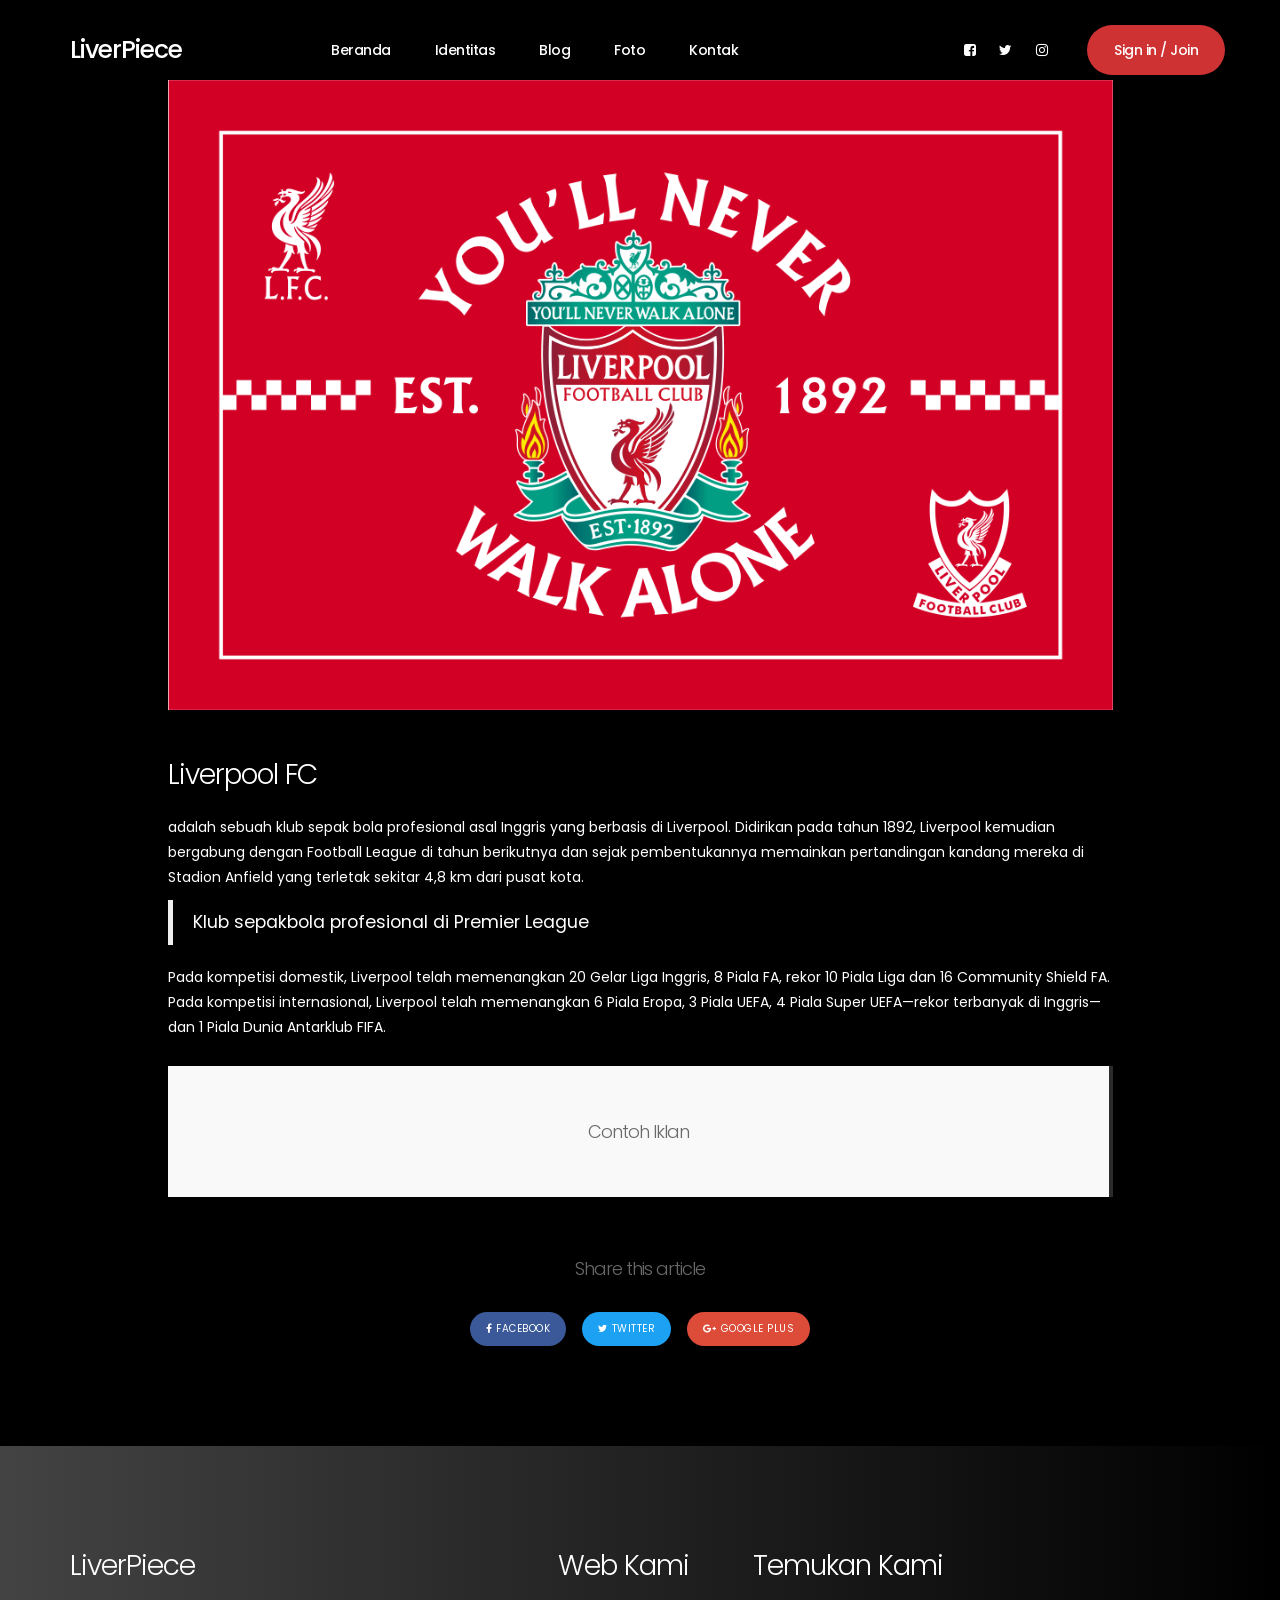
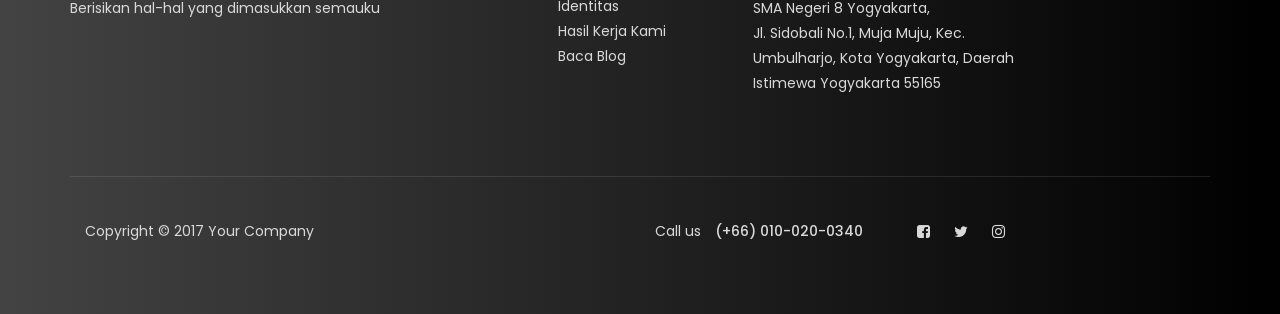
<file: blog-detail.html>
<!DOCTYPE html>
<html lang="en">
<head>
     <title>LiverPiece</title>
     <link rel="icon" type="image/png" href="images/92227-removebg-preview.png">
<!-- 
Hydro Template 
http://www.templatemo.com/tm-509-hydro
-->
     <meta charset="UTF-8">
     <meta http-equiv="X-UA-Compatible" content="IE=Edge">
     <meta name="description" content="">
     <meta name="keywords" content="">
     <meta name="author" content="">
     <meta name="viewport" content="width=device-width, initial-scale=1, maximum-scale=1">

     <link rel="stylesheet" href="css/bootstrap.min.css">
     <link rel="stylesheet" href="css/magnific-popup.css">
     <link rel="stylesheet" href="css/font-awesome.min.css">

     <!-- MAIN CSS -->
     <link rel="stylesheet" href="css/templatemo-style.css">
</head>
<body>

     <!-- PRE LOADER -->
     <section class="preloader">
          <div class="spinner">
               <span class="spinner-rotate"></span>
          </div>
     </section>


     <!-- MENU -->
     <section class="navbar custom-navbar navbar-fixed-top" role="navigation">
          <div class="container">

               <div class="navbar-header">
                    <button class="navbar-toggle" data-toggle="collapse" data-target=".navbar-collapse">
                         <span class="icon icon-bar"></span>
                         <span class="icon icon-bar"></span>
                         <span class="icon icon-bar"></span>
                    </button>

                    <!-- lOGO TEXT HERE -->
                    <a href="index.html" class="navbar-brand">LiverPiece</a>
               </div>

               <!-- MENU LINKS -->
               <div class="collapse navbar-collapse">
                    <ul class="nav navbar-nav navbar-nav-first">
                         <li><a href="index.html#home" class="smoothScroll">Beranda</a></li>
                         <li><a href="index.html#about" class="smoothScroll">Identitas</a></li>
                         <li><a href="index.html#blog" class="smoothScroll">Blog</a></li>
                         <li><a href="index.html#work" class="smoothScroll">Foto</a></li>
                         <li><a href="index.html#contact" class="smoothScroll">Kontak</a></li>
                    </ul>

                    <ul class="nav navbar-nav navbar-right">
                         <li><a href="#"><i class="fa fa-facebook-square"></i></a></li>
                         <li><a href="#"><i class="fa fa-twitter"></i></a></li>
                         <li><a href="#"><i class="fa fa-instagram"></i></a></li>
                         <li class="section-btn"><a href="#" data-toggle="modal" data-target="#modal-form">Sign in / Join</a></li>
                    </ul>
               </div>

          </div>
     </section>

     <!-- BLOG DETAIL -->
     <section id="blog-detail" data-stellar-background-ratio="0.5">
          <div class="container">
               <div class="row">

                    <div class="col-md-offset-1 col-md-10 col-sm-12">
                         <!-- BLOG THUMB -->
                         <div class="blog-detail-thumb">
                              <div class="blog-image">
                                   <img src="images/HeaderLFC.png" class="img-responsive" alt="Blog Image">
                              </div>
                              <h2>Liverpool FC</h2>
                              <p>adalah sebuah klub sepak bola profesional asal Inggris yang berbasis di Liverpool. Didirikan pada tahun 1892, Liverpool kemudian bergabung dengan Football League di tahun berikutnya dan sejak pembentukannya memainkan pertandingan kandang mereka di Stadion Anfield yang terletak sekitar 4,8 km dari pusat kota.</p>

                              <blockquote>Klub sepakbola profesional di Premier League</blockquote>

                              <p>Pada kompetisi domestik, Liverpool telah memenangkan 20 Gelar Liga Inggris, 8 Piala FA, rekor 10 Piala Liga dan 16 Community Shield FA. Pada kompetisi internasional, Liverpool telah memenangkan 6 Piala Eropa, 3 Piala UEFA, 4 Piala Super UEFA—rekor terbanyak di Inggris—dan 1 Piala Dunia Antarklub FIFA.</p>

                              <div class="blog-ads">
                                   <h4>Contoh Iklan</h4>
                              </div>
                              
                                  <div class="blog-social-share">
                                   <h4>Share this article</h4>
                                   <a href="https://www.facebook.com/templatemo" class="btn btn-primary"><i class="fa fa-facebook"></i>facebook</a>
                                   <a href="#" class="btn btn-success"><i class="fa fa-twitter"></i>twitter</a>
                                   <a href="#" class="btn btn-danger"><i class="fa fa-google-plus"></i>google plus</a>
                              </div>
                         </div>
                    </div>       
               </div>
          </div>
     </section>


     <!-- FOOTER -->
     <footer data-stellar-background-ratio="0.5">
          <div class="container">
               <div class="row">

                    <div class="col-md-5 col-sm-12">
                         <div class="footer-thumb footer-info"> 
                              <h2>LiverPiece</h2>
                              <p>Berisikan hal-hal yang dimasukkan semauku</p>
                         </div>
                    </div>

                    <div class="col-md-2 col-sm-4"> 
                         <div class="footer-thumb"> 
                              <h2>Web Kami</h2>
                              <ul class="footer-link">
                                   <li><a href="index.html#about">Identitas</a></li>
                                   <li><a href="index.html#work">Hasil Kerja Kami</a></li>
                                   <li><a href="index.html#blog">Baca Blog</a></li>
                              </ul>
                         </div>
                    </div>

                    <div class="col-md-3 col-sm-4"> 
                         <div class="footer-thumb"> 
                              <h2>Temukan Kami</h2>
                              <p>SMA Negeri 8 Yogyakarta, <br> Jl. Sidobali No.1, Muja Muju, Kec. Umbulharjo, Kota Yogyakarta, Daerah Istimewa Yogyakarta 55165</p>
                         </div>
                    </div>

                    <div class="col-md-12 col-sm-12">
                         <div class="footer-bottom">
                              <div class="col-md-6 col-sm-5">
                                   <div class="copyright-text"> 
                                        <p>Copyright &copy; 2017 Your Company</p>
                                   </div>
                              </div>
                              <div class="col-md-6 col-sm-7">
                                   <div class="phone-contact"> 
                                        <p>Call us <span>(+66) 010-020-0340</span></p>
                                   </div>
                                   <ul class="social-icon">
                                        <li><a href="#" class="fa fa-facebook-square" attr="facebook icon"></a></li>
                                        <li><a href="#" class="fa fa-twitter"></a></li>
                                        <li><a href="#" class="fa fa-instagram"></a></li>
                                   </ul>
                              </div>
                         </div>
                    </div>
                    
               </div>
          </div>
     </footer>

     <!-- MODAL -->
     <section class="modal fade" id="modal-form" tabindex="-1" role="dialog" aria-labelledby="myModalLabel" aria-hidden="true">
          <div class="modal-dialog modal-lg">
               <div class="modal-content modal-popup">

                    <div class="modal-header">
                         <button type="button" class="close" data-dismiss="modal" aria-label="Close">
                              <span aria-hidden="true">&times;</span>
                         </button>
                    </div>

                    <div class="modal-body">
                         <div class="container-fluid">
                              <div class="row">

                                   <div class="col-md-12 col-sm-12">
                                        <div class="modal-title">
                                             <h2>Hydro Co</h2>
                                        </div>

                                        <!-- NAV TABS -->
                                        <ul class="nav nav-tabs" role="tablist">
                                             <li class="active"><a href="#sign_up" aria-controls="sign_up" role="tab" data-toggle="tab">Create an account</a></li>
                                             <li><a href="#sign_in" aria-controls="sign_in" role="tab" data-toggle="tab">Sign In</a></li>
                                        </ul>

                                        <!-- TAB PANES -->
                                        <div class="tab-content">
                                             <div role="tabpanel" class="tab-pane fade in active" id="sign_up">
                                                  <form action="#" method="post">
                                                       <input type="text" class="form-control" name="name" placeholder="Name" required>
                                                       <input type="telephone" class="form-control" name="telephone" placeholder="Telephone" required>
                                                       <input type="email" class="form-control" name="email" placeholder="Email" required>
                                                       <input type="password" class="form-control" name="password" placeholder="Password" required>
                                                       <input type="submit" class="form-control" name="submit" value="Submit Button">
                                                  </form>
                                             </div>

                                             <div role="tabpanel" class="tab-pane fade in" id="sign_in">
                                                  <form action="#" method="post">
                                                       <input type="email" class="form-control" name="email" placeholder="Email" required>
                                                       <input type="password" class="form-control" name="password" placeholder="Password" required>
                                                       <input type="submit" class="form-control" name="submit" value="Submit Button">
                                                       <a href="https://www.facebook.com/templatemo">Forgot your password?</a>
                                                  </form>
                                             </div>
                                        </div>
                                   </div>

                              </div>
                         </div>
                    </div>

               </div>
          </div>
     </section>

     <!-- SCRIPTS -->
     <script src="js/jquery.js"></script>
     <script src="js/bootstrap.min.js"></script>
     <script src="js/jquery.stellar.min.js"></script>
     <script src="js/jquery.magnific-popup.min.js"></script>
     <script src="js/smoothscroll.js"></script>
     <script src="js/custom.js"></script>

</body>
</html>
</file>
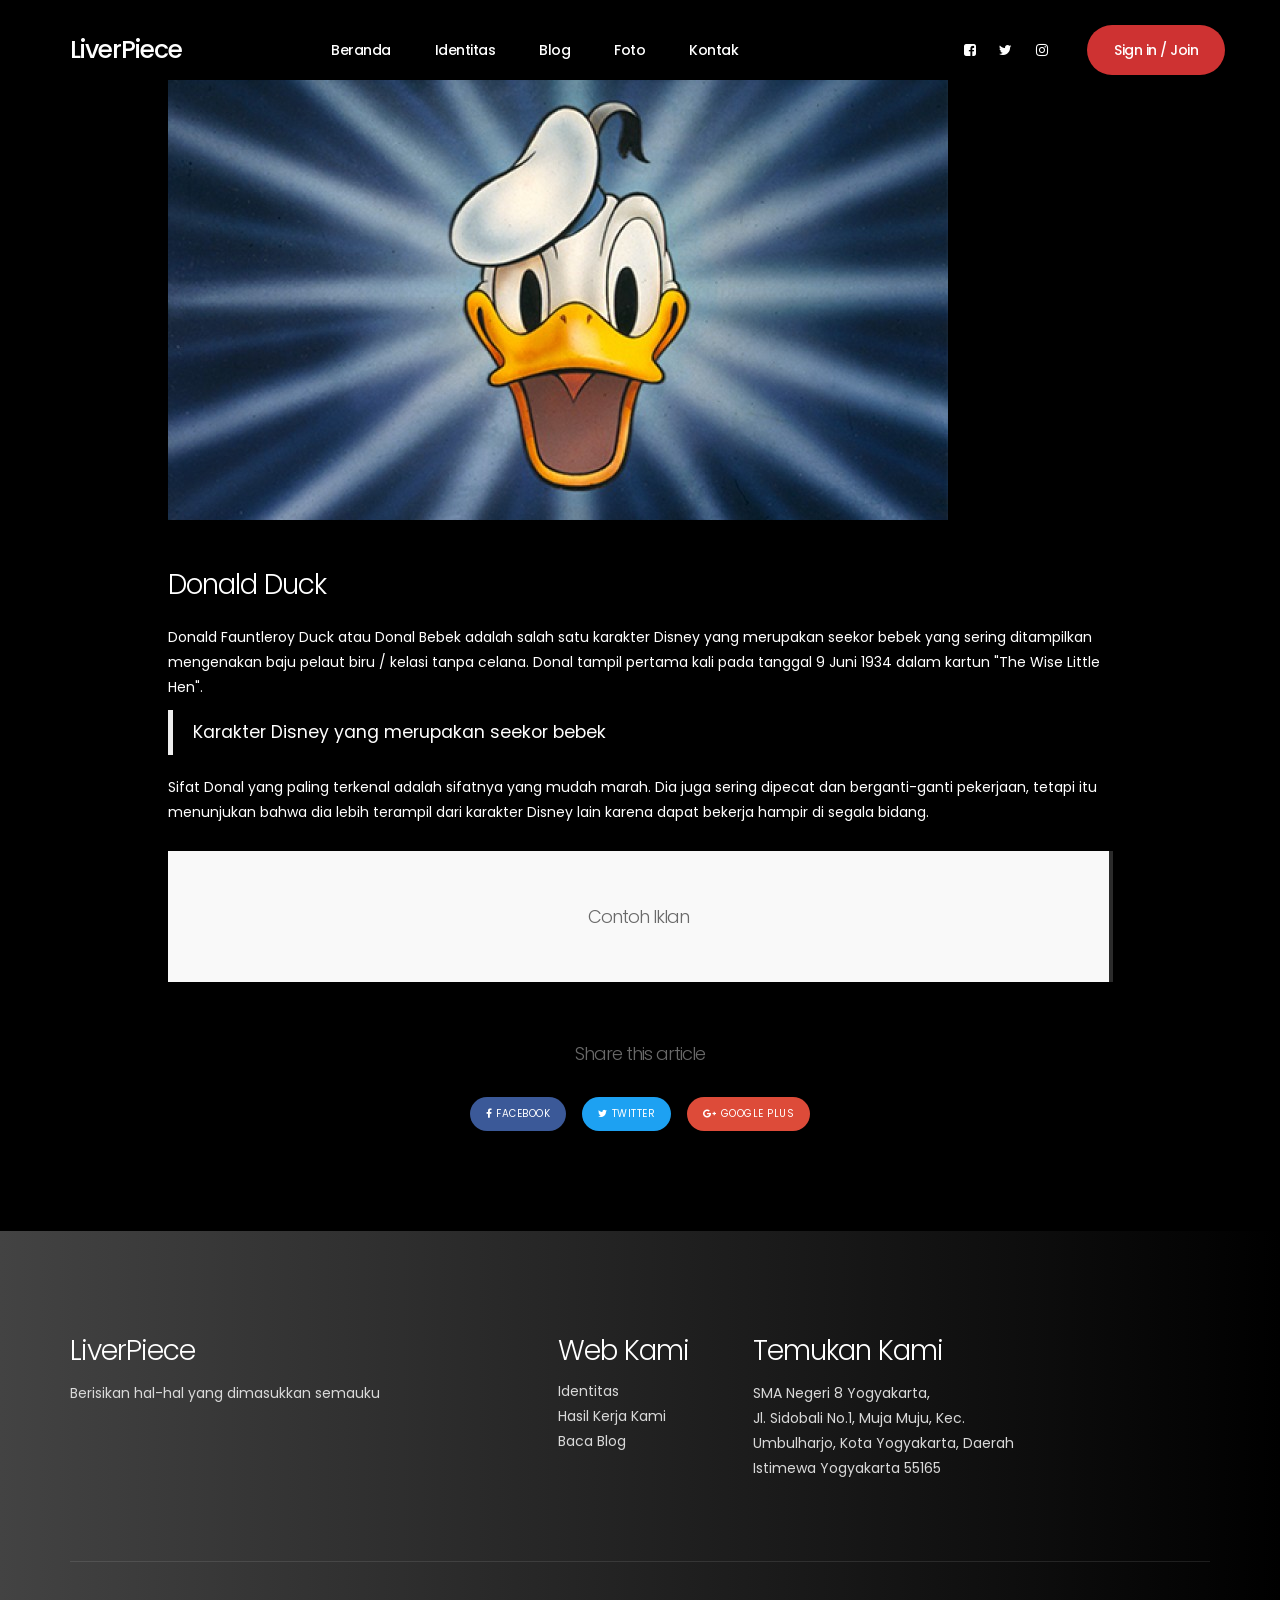
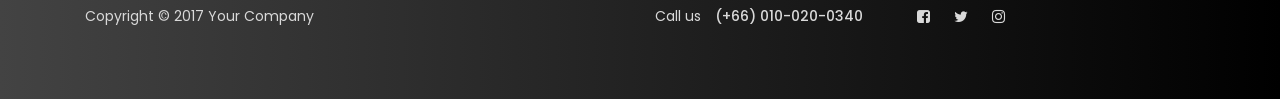
<file: blogdonald.html>
<!DOCTYPE html>
<html lang="en">
<head>
     <title>LiverPiece</title>

     <link rel="icon" type="image/png" href="images/92227-removebg-preview.png">
<!-- 
Hydro Template 
http://www.templatemo.com/tm-509-hydro
-->
     <meta charset="UTF-8">
     <meta http-equiv="X-UA-Compatible" content="IE=Edge">
     <meta name="description" content="">
     <meta name="keywords" content="">
     <meta name="author" content="">
     <meta name="viewport" content="width=device-width, initial-scale=1, maximum-scale=1">

     <link rel="stylesheet" href="css/bootstrap.min.css">
     <link rel="stylesheet" href="css/magnific-popup.css">
     <link rel="stylesheet" href="css/font-awesome.min.css">

     <!-- MAIN CSS -->
     <link rel="stylesheet" href="css/templatemo-style.css">
</head>
<body>

     <!-- PRE LOADER -->
     <section class="preloader">
          <div class="spinner">
               <span class="spinner-rotate"></span>
          </div>
     </section>


     <!-- MENU -->
     <section class="navbar custom-navbar navbar-fixed-top" role="navigation">
          <div class="container">

               <div class="navbar-header">
                    <button class="navbar-toggle" data-toggle="collapse" data-target=".navbar-collapse">
                         <span class="icon icon-bar"></span>
                         <span class="icon icon-bar"></span>
                         <span class="icon icon-bar"></span>
                    </button>

                    <!-- lOGO TEXT HERE -->
                    <a href="index.html" class="navbar-brand">LiverPiece</a>
               </div>

               <!-- MENU LINKS -->
               <div class="collapse navbar-collapse">
                    <ul class="nav navbar-nav navbar-nav-first">
                         <li><a href="index.html#home" class="smoothScroll">Beranda</a></li>
                         <li><a href="index.html#about" class="smoothScroll">Identitas</a></li>
                         <li><a href="index.html#blog" class="smoothScroll">Blog</a></li>
                         <li><a href="index.html#work" class="smoothScroll">Foto</a></li>
                         <li><a href="index.html#contact" class="smoothScroll">Kontak</a></li>
                    </ul>

                    <ul class="nav navbar-nav navbar-right">
                         <li><a href="#"><i class="fa fa-facebook-square"></i></a></li>
                         <li><a href="#"><i class="fa fa-twitter"></i></a></li>
                         <li><a href="#"><i class="fa fa-instagram"></i></a></li>
                         <li class="section-btn"><a href="#" data-toggle="modal" data-target="#modal-form">Sign in / Join</a></li>
                    </ul>
               </div>
          </div>
     </section>


     <!-- BLOG DETAIL -->
     <section id="blog-detail" data-stellar-background-ratio="0.5">
          <div class="container">
               <div class="row">

                    <div class="col-md-offset-1 col-md-10 col-sm-12">
                         <!-- BLOG THUMB -->
                         <div class="blog-detail-thumb">
                              <div class="blog-image">
                                   <img src="images/donalheader.jpg" class="img-responsive" alt="Blog Image">
                              </div>
                              <h2>Donald Duck</h2>
                              <p>Donald Fauntleroy Duck atau Donal Bebek adalah salah satu karakter Disney yang merupakan seekor bebek yang sering ditampilkan mengenakan baju pelaut biru / kelasi tanpa celana. Donal tampil pertama kali pada tanggal 9 Juni 1934 dalam kartun "The Wise Little Hen".</p>

                              <blockquote>Karakter Disney yang merupakan seekor bebek</blockquote>

                              <p>Sifat Donal yang paling terkenal adalah sifatnya yang mudah marah. Dia juga sering dipecat dan berganti-ganti pekerjaan, tetapi itu menunjukan bahwa dia lebih terampil dari karakter Disney lain karena dapat bekerja hampir di segala bidang.</p>

                              <div class="blog-ads">
                                   <h4>Contoh Iklan</h4>
                              </div>

                              <div class="blog-social-share">
                                   <h4>Share this article</h4>
                                   <a href="https://www.facebook.com/templatemo" class="btn btn-primary"><i class="fa fa-facebook"></i>facebook</a>
                                   <a href="#" class="btn btn-success"><i class="fa fa-twitter"></i>twitter</a>
                                   <a href="#" class="btn btn-danger"><i class="fa fa-google-plus"></i>google plus</a>
                              </div>
                         </div>
                    </div>
               </div>
          </div>
     </section>


     <!-- FOOTER -->
     <footer data-stellar-background-ratio="0.5">
          <div class="container">
               <div class="row">

                    <div class="col-md-5 col-sm-12">
                         <div class="footer-thumb footer-info"> 
                              <h2>LiverPiece</h2>
                              <p>Berisikan hal-hal yang dimasukkan semauku</p>
                         </div>
                    </div>

                    <div class="col-md-2 col-sm-4"> 
                         <div class="footer-thumb"> 
                              <h2>Web Kami</h2>
                              <ul class="footer-link">
                                   <li><a href="index.html#about">Identitas</a></li>
                                   <li><a href="index.html#work">Hasil Kerja Kami</a></li>
                                   <li><a href="index.html#blog">Baca Blog</a></li>
                              </ul>
                         </div>
                    </div>

                    <div class="col-md-3 col-sm-4"> 
                         <div class="footer-thumb"> 
                              <h2>Temukan Kami</h2>
                              <p>SMA Negeri 8 Yogyakarta, <br> Jl. Sidobali No.1, Muja Muju, Kec. Umbulharjo, Kota Yogyakarta, Daerah Istimewa Yogyakarta 55165</p>
                         </div>
                    </div>

                    <div class="col-md-12 col-sm-12">
                         <div class="footer-bottom">
                              <div class="col-md-6 col-sm-5">
                                   <div class="copyright-text"> 
                                        <p>Copyright &copy; 2017 Your Company</p>
                                   </div>
                              </div>
                              <div class="col-md-6 col-sm-7">
                                   <div class="phone-contact"> 
                                        <p>Call us <span>(+66) 010-020-0340</span></p>
                                   </div>
                                   <ul class="social-icon">
                                        <li><a href="#" class="fa fa-facebook-square" attr="facebook icon"></a></li>
                                        <li><a href="#" class="fa fa-twitter"></a></li>
                                        <li><a href="#" class="fa fa-instagram"></a></li>
                                   </ul>
                              </div>
                         </div>
                    </div>
                    
               </div>
          </div>
     </footer>

     <!-- MODAL -->
     <section class="modal fade" id="modal-form" tabindex="-1" role="dialog" aria-labelledby="myModalLabel" aria-hidden="true">
          <div class="modal-dialog modal-lg">
               <div class="modal-content modal-popup">

                    <div class="modal-header">
                         <button type="button" class="close" data-dismiss="modal" aria-label="Close">
                              <span aria-hidden="true">&times;</span>
                         </button>
                    </div>

                    <div class="modal-body">
                         <div class="container-fluid">
                              <div class="row">

                                   <div class="col-md-12 col-sm-12">
                                        <div class="modal-title">
                                             <h2>Hydro Co</h2>
                                        </div>

                                        <!-- NAV TABS -->
                                        <ul class="nav nav-tabs" role="tablist">
                                             <li class="active"><a href="#sign_up" aria-controls="sign_up" role="tab" data-toggle="tab">Create an account</a></li>
                                             <li><a href="#sign_in" aria-controls="sign_in" role="tab" data-toggle="tab">Sign In</a></li>
                                        </ul>

                                        <!-- TAB PANES -->
                                        <div class="tab-content">
                                             <div role="tabpanel" class="tab-pane fade in active" id="sign_up">
                                                  <form action="#" method="post">
                                                       <input type="text" class="form-control" name="name" placeholder="Name" required>
                                                       <input type="telephone" class="form-control" name="telephone" placeholder="Telephone" required>
                                                       <input type="email" class="form-control" name="email" placeholder="Email" required>
                                                       <input type="password" class="form-control" name="password" placeholder="Password" required>
                                                       <input type="submit" class="form-control" name="submit" value="Submit Button">
                                                  </form>
                                             </div>

                                             <div role="tabpanel" class="tab-pane fade in" id="sign_in">
                                                  <form action="#" method="post">
                                                       <input type="email" class="form-control" name="email" placeholder="Email" required>
                                                       <input type="password" class="form-control" name="password" placeholder="Password" required>
                                                       <input type="submit" class="form-control" name="submit" value="Submit Button">
                                                       <a href="https://www.facebook.com/templatemo">Forgot your password?</a>
                                                  </form>
                                             </div>
                                        </div>
                                   </div>

                              </div>
                         </div>
                    </div>

               </div>
          </div>
     </section>

     <!-- SCRIPTS -->
     <script src="js/jquery.js"></script>
     <script src="js/bootstrap.min.js"></script>
     <script src="js/jquery.stellar.min.js"></script>
     <script src="js/jquery.magnific-popup.min.js"></script>
     <script src="js/smoothscroll.js"></script>
     <script src="js/custom.js"></script>

</body>
</html>
</file>
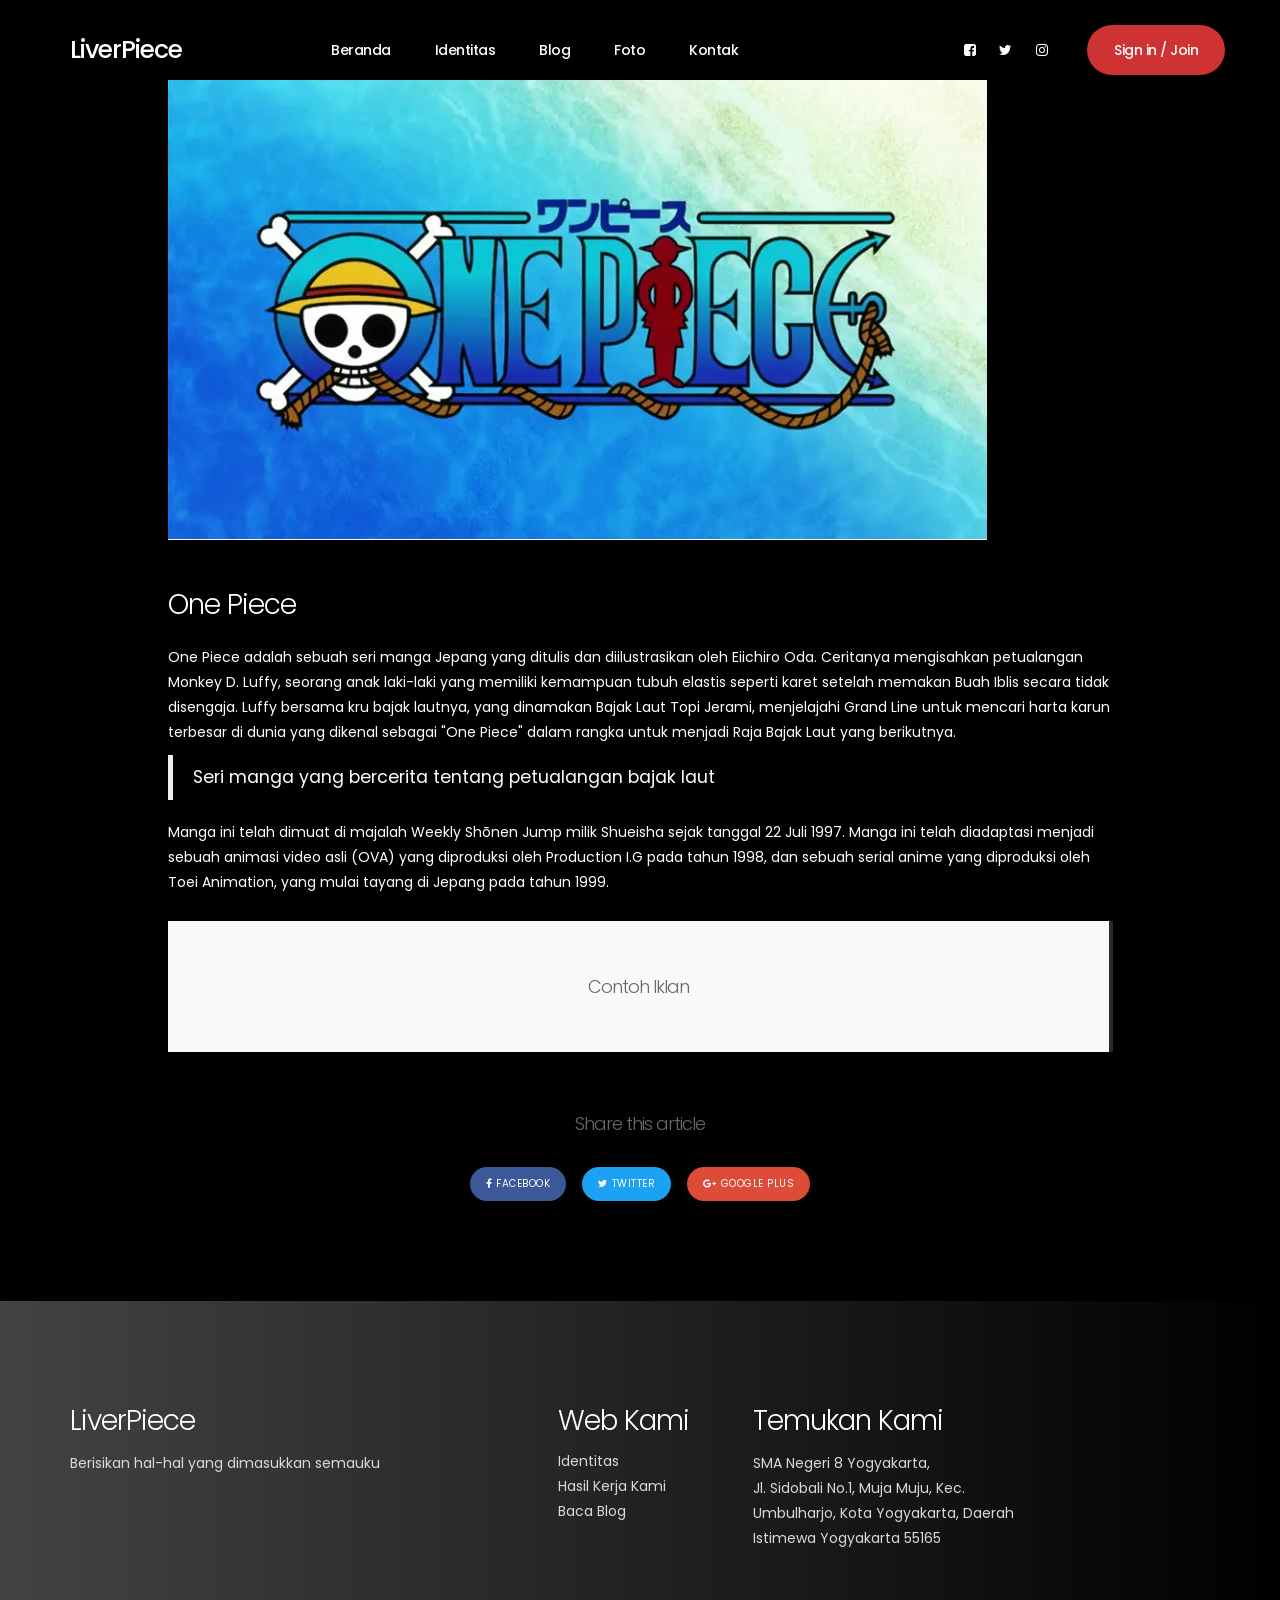
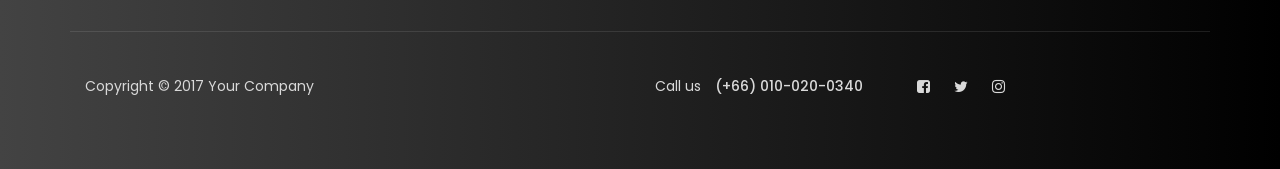
<file: blogop.html>
<!DOCTYPE html>
<html lang="en">
<head>
     <title>LiverPiece</title>

     <link rel="icon" type="image/png" href="images/92227-removebg-preview.png">
<!-- 
Hydro Template 
http://www.templatemo.com/tm-509-hydro
-->
     <meta charset="UTF-8">
     <meta http-equiv="X-UA-Compatible" content="IE=Edge">
     <meta name="description" content="">
     <meta name="keywords" content="">
     <meta name="author" content="">
     <meta name="viewport" content="width=device-width, initial-scale=1, maximum-scale=1">

     <link rel="stylesheet" href="css/bootstrap.min.css">
     <link rel="stylesheet" href="css/magnific-popup.css">
     <link rel="stylesheet" href="css/font-awesome.min.css">

     <!-- MAIN CSS -->
     <link rel="stylesheet" href="css/templatemo-style.css">
</head>
<body>

     <!-- PRE LOADER -->
     <section class="preloader">
          <div class="spinner">
               <span class="spinner-rotate"></span>
          </div>
     </section>


     <!-- MENU -->
     <section class="navbar custom-navbar navbar-fixed-top" role="navigation">
          <div class="container">

               <div class="navbar-header">
                    <button class="navbar-toggle" data-toggle="collapse" data-target=".navbar-collapse">
                         <span class="icon icon-bar"></span>
                         <span class="icon icon-bar"></span>
                         <span class="icon icon-bar"></span>
                    </button>

                    <!-- lOGO TEXT HERE -->
                    <a href="index.html" class="navbar-brand">LiverPiece</a>
               </div>

               <!-- MENU LINKS -->
               <div class="collapse navbar-collapse">
                    <ul class="nav navbar-nav navbar-nav-first">
                         <li><a href="index.html#home" class="smoothScroll">Beranda</a></li>
                         <li><a href="index.html#about" class="smoothScroll">Identitas</a></li>
                         <li><a href="index.html#blog" class="smoothScroll">Blog</a></li>
                         <li><a href="index.html#work" class="smoothScroll">Foto</a></li>
                         <li><a href="index.html#contact" class="smoothScroll">Kontak</a></li>
                    </ul>

                    <ul class="nav navbar-nav navbar-right">
                         <li><a href="#"><i class="fa fa-facebook-square"></i></a></li>
                         <li><a href="#"><i class="fa fa-twitter"></i></a></li>
                         <li><a href="#"><i class="fa fa-instagram"></i></a></li>
                         <li class="section-btn"><a href="#" data-toggle="modal" data-target="#modal-form">Sign in / Join</a></li>
                    </ul>
               </div>
          </div>
     </section>


     <!-- BLOG DETAIL -->
     <section id="blog-detail" data-stellar-background-ratio="0.5">
          <div class="container">
               <div class="row">

                    <div class="col-md-offset-1 col-md-10 col-sm-12">
                         <!-- BLOG THUMB -->
                         <div class="blog-detail-thumb">
                              <div class="blog-image">
                                   <img src="images/HeaderOP.png" class="img-responsive" alt="Blog Image">
                              </div>
                              <h2>One Piece</h2>
                              <p>One Piece adalah sebuah seri manga Jepang yang ditulis dan diilustrasikan oleh Eiichiro Oda. Ceritanya mengisahkan petualangan Monkey D. Luffy, seorang anak laki-laki yang memiliki kemampuan tubuh elastis seperti karet setelah memakan Buah Iblis secara tidak disengaja. Luffy bersama kru bajak lautnya, yang dinamakan Bajak Laut Topi Jerami, menjelajahi Grand Line untuk mencari harta karun terbesar di dunia yang dikenal sebagai "One Piece" dalam rangka untuk menjadi Raja Bajak Laut yang berikutnya.</p>

                              <blockquote>Seri manga yang bercerita tentang petualangan bajak laut</blockquote>

                              <p>Manga ini telah dimuat di majalah Weekly Shōnen Jump milik Shueisha sejak tanggal 22 Juli 1997. Manga ini telah diadaptasi menjadi sebuah animasi video asli (OVA) yang diproduksi oleh Production I.G pada tahun 1998, dan sebuah serial anime yang diproduksi oleh Toei Animation, yang mulai tayang di Jepang pada tahun 1999.</p>

                              <div class="blog-ads">
                                   <h4>Contoh Iklan</h4>
                              </div>

                              <div class="blog-social-share">
                                   <h4>Share this article</h4>
                                   <a href="https://www.facebook.com/templatemo" class="btn btn-primary"><i class="fa fa-facebook"></i>facebook</a>
                                   <a href="#" class="btn btn-success"><i class="fa fa-twitter"></i>twitter</a>
                                   <a href="#" class="btn btn-danger"><i class="fa fa-google-plus"></i>google plus</a>
                              </div>
                         </div>
                    </div>
               </div>
          </div>
     </section>


     <!-- FOOTER -->
     <footer data-stellar-background-ratio="0.5">
          <div class="container">
               <div class="row">

                    <div class="col-md-5 col-sm-12">
                         <div class="footer-thumb footer-info"> 
                              <h2>LiverPiece</h2>
                              <p>Berisikan hal-hal yang dimasukkan semauku</p>
                         </div>
                    </div>

                    <div class="col-md-2 col-sm-4"> 
                         <div class="footer-thumb"> 
                              <h2>Web Kami</h2>
                              <ul class="footer-link">
                                   <li><a href="index.html#about">Identitas</a></li>
                                   <li><a href="index.html#work">Hasil Kerja Kami</a></li>
                                   <li><a href="index.html#blog">Baca Blog</a></li>
                              </ul>
                         </div>
                    </div>

                    <div class="col-md-3 col-sm-4"> 
                         <div class="footer-thumb"> 
                              <h2>Temukan Kami</h2>
                              <p>SMA Negeri 8 Yogyakarta, <br> Jl. Sidobali No.1, Muja Muju, Kec. Umbulharjo, Kota Yogyakarta, Daerah Istimewa Yogyakarta 55165</p>
                         </div>
                    </div>

                    <div class="col-md-12 col-sm-12">
                         <div class="footer-bottom">
                              <div class="col-md-6 col-sm-5">
                                   <div class="copyright-text"> 
                                        <p>Copyright &copy; 2017 Your Company</p>
                                   </div>
                              </div>
                              <div class="col-md-6 col-sm-7">
                                   <div class="phone-contact"> 
                                        <p>Call us <span>(+66) 010-020-0340</span></p>
                                   </div>
                                   <ul class="social-icon">
                                        <li><a href="#" class="fa fa-facebook-square" attr="facebook icon"></a></li>
                                        <li><a href="#" class="fa fa-twitter"></a></li>
                                        <li><a href="#" class="fa fa-instagram"></a></li>
                                   </ul>
                              </div>
                         </div>
                    </div>
                    
               </div>
          </div>
     </footer>

     <!-- MODAL -->
     <section class="modal fade" id="modal-form" tabindex="-1" role="dialog" aria-labelledby="myModalLabel" aria-hidden="true">
          <div class="modal-dialog modal-lg">
               <div class="modal-content modal-popup">

                    <div class="modal-header">
                         <button type="button" class="close" data-dismiss="modal" aria-label="Close">
                              <span aria-hidden="true">&times;</span>
                         </button>
                    </div>

                    <div class="modal-body">
                         <div class="container-fluid">
                              <div class="row">

                                   <div class="col-md-12 col-sm-12">
                                        <div class="modal-title">
                                             <h2>Hydro Co</h2>
                                        </div>

                                        <!-- NAV TABS -->
                                        <ul class="nav nav-tabs" role="tablist">
                                             <li class="active"><a href="#sign_up" aria-controls="sign_up" role="tab" data-toggle="tab">Create an account</a></li>
                                             <li><a href="#sign_in" aria-controls="sign_in" role="tab" data-toggle="tab">Sign In</a></li>
                                        </ul>

                                        <!-- TAB PANES -->
                                        <div class="tab-content">
                                             <div role="tabpanel" class="tab-pane fade in active" id="sign_up">
                                                  <form action="#" method="post">
                                                       <input type="text" class="form-control" name="name" placeholder="Name" required>
                                                       <input type="telephone" class="form-control" name="telephone" placeholder="Telephone" required>
                                                       <input type="email" class="form-control" name="email" placeholder="Email" required>
                                                       <input type="password" class="form-control" name="password" placeholder="Password" required>
                                                       <input type="submit" class="form-control" name="submit" value="Submit Button">
                                                  </form>
                                             </div>

                                             <div role="tabpanel" class="tab-pane fade in" id="sign_in">
                                                  <form action="#" method="post">
                                                       <input type="email" class="form-control" name="email" placeholder="Email" required>
                                                       <input type="password" class="form-control" name="password" placeholder="Password" required>
                                                       <input type="submit" class="form-control" name="submit" value="Submit Button">
                                                       <a href="https://www.facebook.com/templatemo">Forgot your password?</a>
                                                  </form>
                                             </div>
                                        </div>
                                   </div>

                              </div>
                         </div>
                    </div>

               </div>
          </div>
     </section>

     <!-- SCRIPTS -->
     <script src="js/jquery.js"></script>
     <script src="js/bootstrap.min.js"></script>
     <script src="js/jquery.stellar.min.js"></script>
     <script src="js/jquery.magnific-popup.min.js"></script>
     <script src="js/smoothscroll.js"></script>
     <script src="js/custom.js"></script>

</body>
</html>
</file>
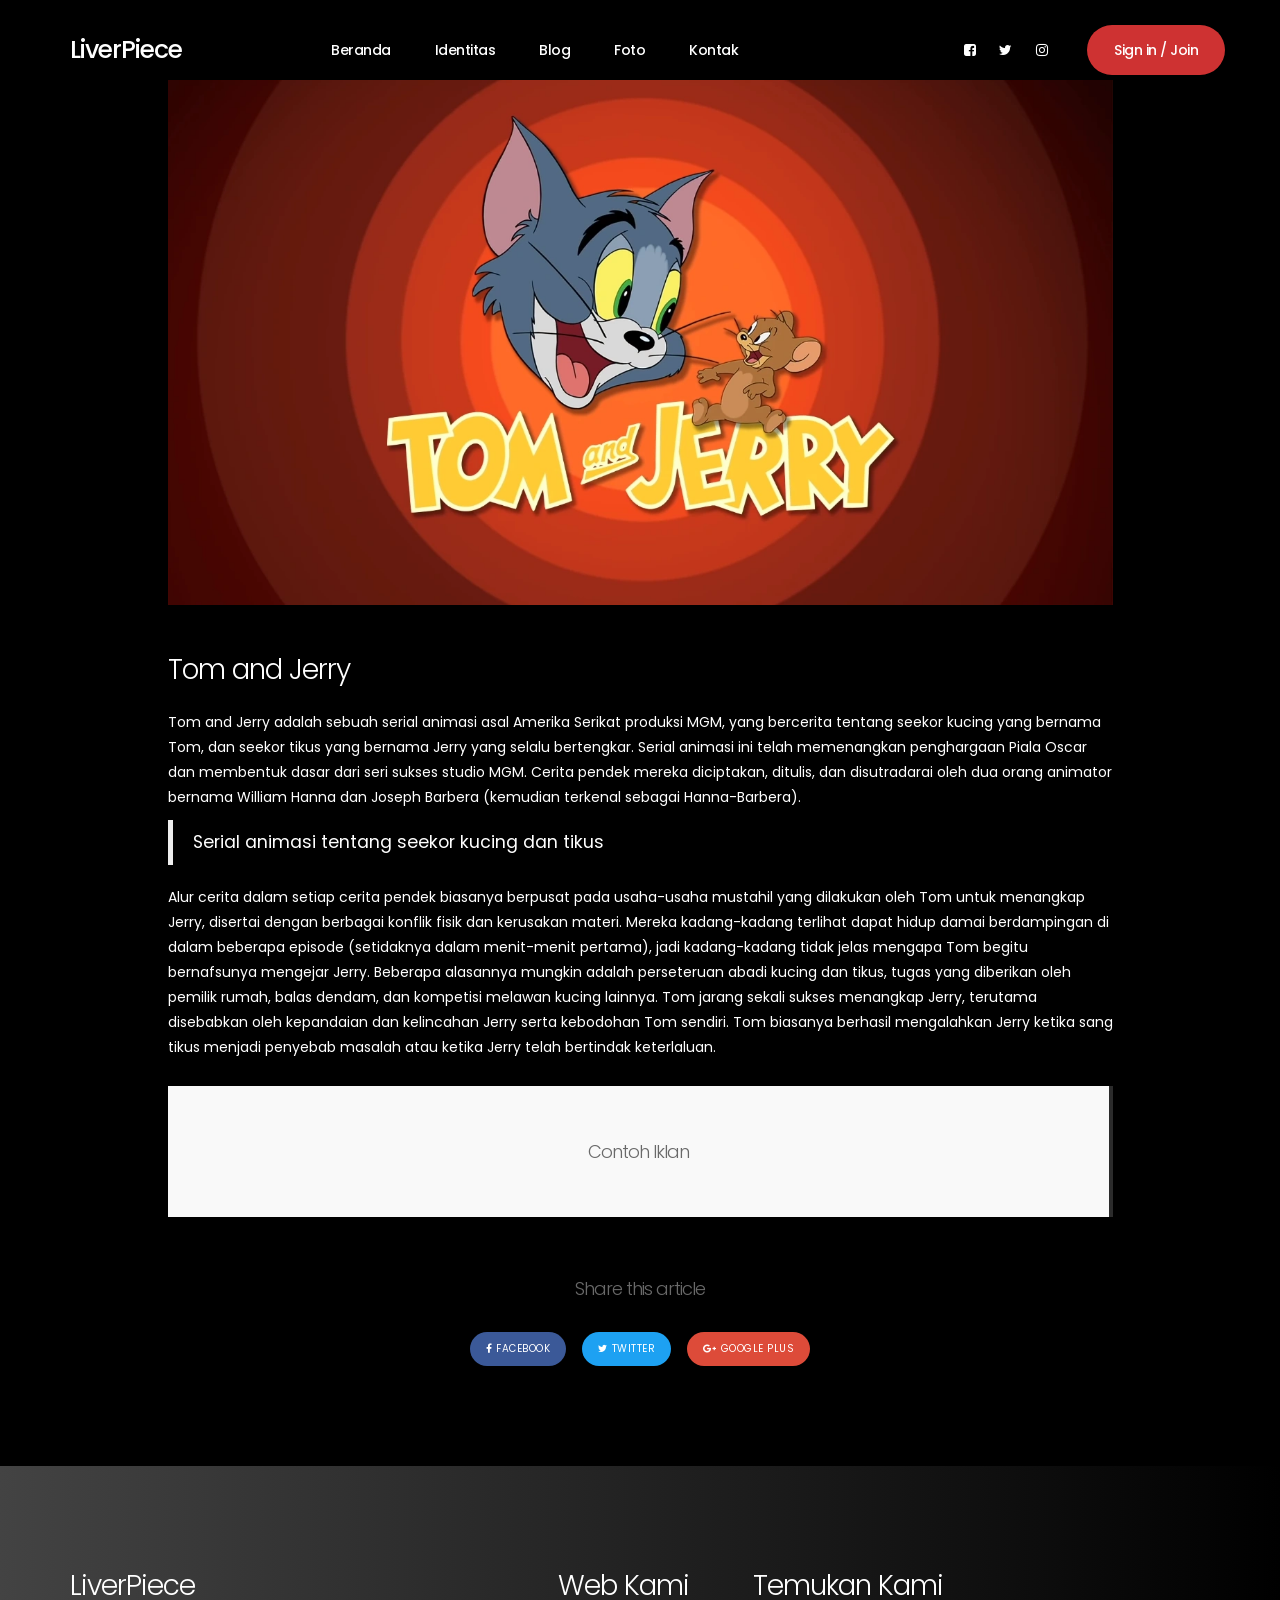
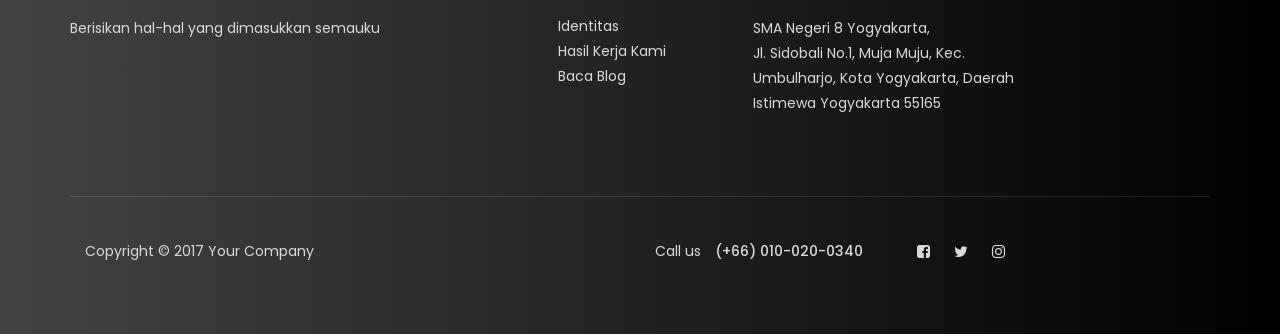
<file: tomjerry.html>
<!DOCTYPE html>
<html lang="en">
<head>
     <title>LiverPiece</title>

     <link rel="icon" type="image/png" href="images/92227-removebg-preview.png">
<!-- 
Hydro Template 
http://www.templatemo.com/tm-509-hydro
-->
     <meta charset="UTF-8">
     <meta http-equiv="X-UA-Compatible" content="IE=Edge">
     <meta name="description" content="">
     <meta name="keywords" content="">
     <meta name="author" content="">
     <meta name="viewport" content="width=device-width, initial-scale=1, maximum-scale=1">

     <link rel="stylesheet" href="css/bootstrap.min.css">
     <link rel="stylesheet" href="css/magnific-popup.css">
     <link rel="stylesheet" href="css/font-awesome.min.css">

     <!-- MAIN CSS -->
     <link rel="stylesheet" href="css/templatemo-style.css">
</head>
<body>

     <!-- PRE LOADER -->
     <section class="preloader">
          <div class="spinner">
               <span class="spinner-rotate"></span>
          </div>
     </section>


     <!-- MENU -->
     <section class="navbar custom-navbar navbar-fixed-top" role="navigation">
          <div class="container">

               <div class="navbar-header">
                    <button class="navbar-toggle" data-toggle="collapse" data-target=".navbar-collapse">
                         <span class="icon icon-bar"></span>
                         <span class="icon icon-bar"></span>
                         <span class="icon icon-bar"></span>
                    </button>

                    <!-- lOGO TEXT HERE -->
                    <a href="index.html" class="navbar-brand">LiverPiece</a>
               </div>

               <!-- MENU LINKS -->
               <div class="collapse navbar-collapse">
                    <ul class="nav navbar-nav navbar-nav-first">
                         <li><a href="index.html#home" class="smoothScroll">Beranda</a></li>
                         <li><a href="index.html#about" class="smoothScroll">Identitas</a></li>
                         <li><a href="index.html#blog" class="smoothScroll">Blog</a></li>
                         <li><a href="index.html#work" class="smoothScroll">Foto</a></li>
                         <li><a href="index.html#contact" class="smoothScroll">Kontak</a></li>
                    </ul>

                    <ul class="nav navbar-nav navbar-right">
                         <li><a href="#"><i class="fa fa-facebook-square"></i></a></li>
                         <li><a href="#"><i class="fa fa-twitter"></i></a></li>
                         <li><a href="#"><i class="fa fa-instagram"></i></a></li>
                         <li class="section-btn"><a href="#" data-toggle="modal" data-target="#modal-form">Sign in / Join</a></li>
                    </ul>
               </div>
          </div>
     </section>


     <!-- BLOG DETAIL -->
     <section id="blog-detail" data-stellar-background-ratio="0.5">
          <div class="container">
               <div class="row">

                    <div class="col-md-offset-1 col-md-10 col-sm-12">
                         <!-- BLOG THUMB -->
                         <div class="blog-detail-thumb">
                              <div class="blog-image">
                                   <img src="images/tomjerryheader.webp" class="img-responsive" alt="Blog Image">
                              </div>
                              <h2>Tom and Jerry</h2>
                              <p>Tom and Jerry adalah sebuah serial animasi asal Amerika Serikat produksi MGM, yang bercerita tentang seekor kucing yang bernama Tom, dan seekor tikus yang bernama Jerry yang selalu bertengkar. Serial animasi ini telah memenangkan penghargaan Piala Oscar dan membentuk dasar dari seri sukses studio MGM. Cerita pendek mereka diciptakan, ditulis, dan disutradarai oleh dua orang animator bernama William Hanna dan Joseph Barbera (kemudian terkenal sebagai Hanna-Barbera).</p>

                              <blockquote>Serial animasi tentang seekor kucing dan tikus</blockquote>

                              <p>Alur cerita dalam setiap cerita pendek biasanya berpusat pada usaha-usaha mustahil yang dilakukan oleh Tom untuk menangkap Jerry, disertai dengan berbagai konflik fisik dan kerusakan materi. Mereka kadang-kadang terlihat dapat hidup damai berdampingan di dalam beberapa episode (setidaknya dalam menit-menit pertama), jadi kadang-kadang tidak jelas mengapa Tom begitu bernafsunya mengejar Jerry. Beberapa alasannya mungkin adalah perseteruan abadi kucing dan tikus, tugas yang diberikan oleh pemilik rumah, balas dendam, dan kompetisi melawan kucing lainnya.

Tom jarang sekali sukses menangkap Jerry, terutama disebabkan oleh kepandaian dan kelincahan Jerry serta kebodohan Tom sendiri. Tom biasanya berhasil mengalahkan Jerry ketika sang tikus menjadi penyebab masalah atau ketika Jerry telah bertindak keterlaluan.</p>

                              <div class="blog-ads">
                                   <h4>Contoh Iklan</h4>
                              </div>

                              <div class="blog-social-share">
                                   <h4>Share this article</h4>
                                   <a href="https://www.facebook.com/templatemo" class="btn btn-primary"><i class="fa fa-facebook"></i>facebook</a>
                                   <a href="#" class="btn btn-success"><i class="fa fa-twitter"></i>twitter</a>
                                   <a href="#" class="btn btn-danger"><i class="fa fa-google-plus"></i>google plus</a>
                              </div>
                         </div>
                    </div>
               </div>
          </div>
     </section>


     <!-- FOOTER -->
     <footer data-stellar-background-ratio="0.5">
          <div class="container">
               <div class="row">

                    <div class="col-md-5 col-sm-12">
                         <div class="footer-thumb footer-info"> 
                              <h2>LiverPiece</h2>
                              <p>Berisikan hal-hal yang dimasukkan semauku</p>
                         </div>
                    </div>

                    <div class="col-md-2 col-sm-4"> 
                         <div class="footer-thumb"> 
                              <h2>Web Kami</h2>
                              <ul class="footer-link">
                                   <li><a href="index.html#about">Identitas</a></li>
                                   <li><a href="index.html#work">Hasil Kerja Kami</a></li>
                                   <li><a href="index.html#blog">Baca Blog</a></li>
                              </ul>
                         </div>
                    </div>

                    <div class="col-md-3 col-sm-4"> 
                         <div class="footer-thumb"> 
                              <h2>Temukan Kami</h2>
                              <p>SMA Negeri 8 Yogyakarta, <br> Jl. Sidobali No.1, Muja Muju, Kec. Umbulharjo, Kota Yogyakarta, Daerah Istimewa Yogyakarta 55165</p>
                         </div>
                    </div>

                    <div class="col-md-12 col-sm-12">
                         <div class="footer-bottom">
                              <div class="col-md-6 col-sm-5">
                                   <div class="copyright-text"> 
                                        <p>Copyright &copy; 2017 Your Company</p>
                                   </div>
                              </div>
                              <div class="col-md-6 col-sm-7">
                                   <div class="phone-contact"> 
                                        <p>Call us <span>(+66) 010-020-0340</span></p>
                                   </div>
                                   <ul class="social-icon">
                                        <li><a href="#" class="fa fa-facebook-square" attr="facebook icon"></a></li>
                                        <li><a href="#" class="fa fa-twitter"></a></li>
                                        <li><a href="#" class="fa fa-instagram"></a></li>
                                   </ul>
                              </div>
                         </div>
                    </div>
                    
               </div>
          </div>
     </footer>

     <!-- MODAL -->
     <section class="modal fade" id="modal-form" tabindex="-1" role="dialog" aria-labelledby="myModalLabel" aria-hidden="true">
          <div class="modal-dialog modal-lg">
               <div class="modal-content modal-popup">

                    <div class="modal-header">
                         <button type="button" class="close" data-dismiss="modal" aria-label="Close">
                              <span aria-hidden="true">&times;</span>
                         </button>
                    </div>

                    <div class="modal-body">
                         <div class="container-fluid">
                              <div class="row">

                                   <div class="col-md-12 col-sm-12">
                                        <div class="modal-title">
                                             <h2>Hydro Co</h2>
                                        </div>

                                        <!-- NAV TABS -->
                                        <ul class="nav nav-tabs" role="tablist">
                                             <li class="active"><a href="#sign_up" aria-controls="sign_up" role="tab" data-toggle="tab">Create an account</a></li>
                                             <li><a href="#sign_in" aria-controls="sign_in" role="tab" data-toggle="tab">Sign In</a></li>
                                        </ul>

                                        <!-- TAB PANES -->
                                        <div class="tab-content">
                                             <div role="tabpanel" class="tab-pane fade in active" id="sign_up">
                                                  <form action="#" method="post">
                                                       <input type="text" class="form-control" name="name" placeholder="Name" required>
                                                       <input type="telephone" class="form-control" name="telephone" placeholder="Telephone" required>
                                                       <input type="email" class="form-control" name="email" placeholder="Email" required>
                                                       <input type="password" class="form-control" name="password" placeholder="Password" required>
                                                       <input type="submit" class="form-control" name="submit" value="Submit Button">
                                                  </form>
                                             </div>

                                             <div role="tabpanel" class="tab-pane fade in" id="sign_in">
                                                  <form action="#" method="post">
                                                       <input type="email" class="form-control" name="email" placeholder="Email" required>
                                                       <input type="password" class="form-control" name="password" placeholder="Password" required>
                                                       <input type="submit" class="form-control" name="submit" value="Submit Button">
                                                       <a href="https://www.facebook.com/templatemo">Forgot your password?</a>
                                                  </form>
                                             </div>
                                        </div>
                                   </div>

                              </div>
                         </div>
                    </div>

               </div>
          </div>
     </section>

     <!-- SCRIPTS -->
     <script src="js/jquery.js"></script>
     <script src="js/bootstrap.min.js"></script>
     <script src="js/jquery.stellar.min.js"></script>
     <script src="js/jquery.magnific-popup.min.js"></script>
     <script src="js/smoothscroll.js"></script>
     <script src="js/custom.js"></script>

</body>
</html>
</file>
<file: css/templatemo-style.css>
/*

Hydro Template 

http://www.templatemo.com/tm-509-hydro

*/  
  @import url('https://fonts.googleapis.com/css?family=Poppins:400,500,600');

  body {
    background: #000000;
    color: #ffffff;
    font-family: 'Poppins', sans-serif;
    overflow-x: hidden;
  }


  /*---------------------------------------
     TYPOGRAPHY              
  -----------------------------------------*/

  h1,h2,h3,h4,h5,h6 {
    font-weight: 300;
    line-height: inherit;
    letter-spacing: -1px;
  }

  h1 {
    color: #ffffff;
    font-size: 3em;
    margin-bottom: 30px;
  }

  h2 {
    color: #ffffff;
    font-size: 2em;
  }

  h3 {
    color: #ffffff;
    font-size: 1.5em;
    font-weight: 500;
    margin-bottom: 0;
  }

  h4 {
    color: #696969;
    font-size: 18px;
    line-height: normal;
  }

  p {
    color: #ffffff;
    font-size: 14px;
    font-weight: normal;
    line-height: 25px;
  }

  strong {
    font-weight: 500;
  }


  /*---------------------------------------
     GENERAL               
  -----------------------------------------*/

  * {
    -webkit-box-sizing: border-box;
    -moz-box-sizing: border-box;
    box-sizing: border-box;
  }

  *:before,
  *:after {
    -webkit-box-sizing: border-box;
    -moz-box-sizing: border-box;
    box-sizing: border-box;
  }

  a {
    color: #252525;
    font-weight: normal;
    -webkit-transition: 0.5s;
    transition: 0.5s;
    text-decoration: none !important;
  }

  a:hover, a:active, a:focus {
    color: #ce3232;
    outline: none;
  }

  .section-title {
    margin-bottom: 60px;
  }

  .section-title h2 {
    margin-top: 0;
    margin-bottom: 10px;
    line-height: 0;
  }

  .section-title .line-bar {
    color: #d9d9d9;
    display: block;
    font-size: 5em;
    line-height: 0;
  }

  .section-btn {
    background: #ce3232;
    border: 0;
    border-radius: 100px;
    color: #ffffff;
    cursor: pointer;
    font-size: inherit;
    font-weight: normal;
    padding: 15px 30px;
    -webkit-transition: 0.5s;
    transition: 0.5s;
  }

  .section-btn:hover,
  .section-btn:focus {
    background: #00F260;  /* fallback for old browsers */
    background: -webkit-linear-gradient(to right, #0575E6, #00F260);  /* Chrome 10-25, Safari 5.1-6 */
    background: linear-gradient(to right, #0575E6, #00F260); /* W3C, IE 10+/ Edge, Firefox 16+, Chrome 26+, Opera 12+, Safari 7+ */
    border-color: transparent;
    color: #393939;
  }

  .overlay {
    background: #000000;  /* fallback for old browsers */
    background: -webkit-linear-gradient(to right, #000000, #000000);  /* Chrome 10-25, Safari 5.1-6 */
    background: linear-gradient(to right, #000000, #000000); /* W3C, IE 10+/ Edge, Firefox 16+, Chrome 26+, Opera 12+, Safari 7+ */
    opacity: 0;
    position: absolute;
    width: 100%;
    height: 100%;
    top: 0;
    right: 0;
    left: 0;
  }

  section {
    padding-top: 80px;
    padding-bottom: 80px;
    text-align: center;
    background: #000000;
  }


  /*---------------------------------------
       PRE LOADER              
  -----------------------------------------*/

  .preloader {
    position: fixed;
    top: 0;
    left: 0;
    width: 100%;
    height: 100%;
    z-index: 99999;
    display: flex;
    flex-flow: row nowrap;
    justify-content: center;
    align-items: center;
    background: none repeat scroll 0 0 #ffffff;
  }

  .spinner {
    border: 1px solid transparent;
    border-radius: 3px;
    position: relative;
  }

  .spinner:before {
    content: '';
    box-sizing: border-box;
    position: absolute;
    top: 50%;
    left: 50%;
    width: 45px;
    height: 45px;
    margin-top: -10px;
    margin-left: -10px;
    border-radius: 50%;
    border: 1px solid #575757;
    border-top-color: #ffffff;
    animation: spinner .9s linear infinite;
  }

  @-webkit-@keyframes spinner {
    to {transform: rotate(360deg);}
  }

  @keyframes spinner {
    to {transform: rotate(360deg);}
  }


  /*---------------------------------------
      MENU              
  -----------------------------------------*/

  .custom-navbar {
    background: 000000;
    border: none;
    margin-bottom: 0;
    padding: 25px 0;
  }

  .custom-navbar .navbar-brand {
    color: #ffffff;
    font-size: 25px;
    font-weight: 500;
    letter-spacing: -1px;
  }

  .top-nav-collapse {
    background: #000000;
  }

  .custom-navbar .navbar-nav.navbar-nav-first {
    margin-left: 8em;
  }

  .custom-navbar .navbar-nav.navbar-right li a {
    padding-right: 12px;
    padding-left: 12px;
  }

  .custom-navbar .section-btn {
    padding: 15px;
    margin-left: 2em;
  }

  .custom-navbar .section-btn:hover {
    background: #000000;  /* fallback for old browsers */
    background: -webkit-linear-gradient(to right, #434343, #000000);  /* Chrome 10-25, Safari 5.1-6 */
    background: linear-gradient(to right, #434343, #000000); /* W3C, IE 10+/ Edge, Firefox 16+, Chrome 26+, Opera 12+, Safari 7+ */
  }

  .custom-navbar .section-btn a {
    padding: 0;
  }

  .custom-navbar .nav .section-btn a:hover {
    color: #ffffff;
  }

  .custom-navbar .nav li a {
    font-size: 14px;
    font-weight: 500;
    color: #ffffff;
    letter-spacing: -0.5px;
    padding-right: 22px;
    padding-left: 22px;
  }

  .custom-navbar .nav li a:hover {
    background: transparent;
    color: #ce3232;
  }

  .custom-navbar .navbar-nav > li > a:hover,
  .custom-navbar .navbar-nav > li > a:focus {
    background-color: transparent;
  }

  .custom-navbar .nav li.active > a {
    background-color: transparent;
    color: #ce3232;
  }

  .custom-navbar .navbar-toggle {
    border: none;
    padding-top: 10px;
  }

  .custom-navbar .navbar-toggle {
    background-color: transparent;
  }

  .custom-navbar .navbar-toggle .icon-bar {
    background: #252525;
    border-color: transparent;
  }

  @media(min-width:768px) {
    .custom-navbar {
      border-bottom: 0;
      background: 0 0; 
    }

    .custom-navbar.top-nav-collapse {
      background: #000000;
      -webkit-box-shadow: 0 1px 30px rgba(0, 0, 0, 0.1);
      -moz-box-shadow: 0 1px 30px rgba(0, 0, 0, 0.1);
      box-shadow: 0 1px 30px rgba(0, 0, 0, 0.1);
      padding: 12px 0;
    }

    .top-nav-collapse .navbar-brand {
      color: #000000;
    }

    .top-nav-collapse .nav li a {
      color: #000000;
    }

    .top-nav-collapse .nav .section-btn a {
      color: #000000;
    }
  }



  /*---------------------------------------
      HOME              
  -----------------------------------------*/

  #home {
    background: url('../images/hero-background.png') no-repeat center center;
    background-size: cover;
    vertical-align: middle;
    display: -webkit-box;
    display: -webkit-flex;
    display: -ms-flexbox;
    display: flex;
    -webkit-box-align: center;
    -webkit-align-items: center;
    -ms-flex-align: center;
    align-items: center;
    min-height: 100vh;
    position: relative;
    overflow: hidden;
    padding-top: 10em;
    text-align: left;
  }

  #home h1 {
    color: #ffffff;
  }

  .home-info .section-btn {
    background: transparent;
    border: 2px solid #f9f9f9;
    color: #f9f9f9;
  }

  .home-info .section-btn:hover,
  .home-info .section-btn:focus {
    background: #ce3232;
    border-color: transparent;
    color: #ffffff;
  }

  .home-info span {
    display: inline-block;
    vertical-align: middle;
    color: #f9f9f9;
    font-weight: 500;
    margin-left: 20px; 
  }

  .home-info span small {
    display: block;
  }



  /*---------------------------------------
      ABOUT              
  -----------------------------------------*/

  #about {
    text-align: left;
    padding-bottom: 0;
  }

  #about .about-info:first-child {
    margin-right: 40px;
  }

  .about-info .section-title {
    margin: 40px 0 40px 0;
  }

  .about-info {
    margin-top: 60px;
  }

  .skill-thumb strong {
    display: inline-block;
    margin-bottom: 10px;
  }

  .skill-thumb .progress {
    background: #ffffff;
    border-radius: 5px;
    box-shadow: none;
    height: 3px;
    margin-bottom: 25px;
  }

  .skill-thumb .progress-bar {
    background: #1f1f1f;
    box-shadow: none;
  }



  /*---------------------------------------
      WORK             
  -----------------------------------------*/

  .work-info img {
    width: 100%;
    border-radius: 100%;
  }

  #work .work-thumb {
    overflow: hidden;
    position: relative;
    cursor: pointer;
    border-radius: 3px;
  }

  .work-thumb .work-info {
    position: absolute;
    top: 0px;
    left: 0px;
    right: 0px;
    bottom: 0px;
    display: flex;
    align-items: center;
    justify-content: center;
    flex-direction: column;
    text-align: center;
  }

  .work-thumb .work-info:after {
    position: absolute;
    top: 0px;
    left: 0px;
    right: 0px;
    bottom: 0px;
    content: "";
    background: #ce3232;
    opacity: 0;
    transition: 0.5s;
  }

  .work-thumb .work-info:hover::after {
    opacity: 0.9;
  }

  .work-thumb .work-info h3,
  .work-thumb .work-info small {
    transform: translateY(100%);
    opacity: 0;
    display: block;
    transition: 0.5s 0.2s;
    color: #ffffff;
    z-index: 2;
    position: relative;
  }

  .work-thumb .work-info small {
    color: #d9d9d9;
    text-transform: uppercase;
    font-size: 12px;
    font-weight: 500;
    letter-spacing: 1px;
    margin-top: 3px;
  }

  .work-thumb:hover .work-info h3,
  .work-thumb:hover .work-info small {
    transform: translateY(0px);
    opacity: 1;
  }



  /*---------------------------------------
      BLOG             
  -----------------------------------------*/

  #blog {
    background: #000000;
  }

  #blog-header,
  #blog-detail {
    text-align: left;
  }

  #blog-header {
    background: url('../images/hero-background.png') no-repeat center center;
    background-size: cover;
    display: -webkit-box;
    display: -webkit-flex;
    display: -ms-flexbox;
    display: flex;
    -webkit-box-align: center;
    -webkit-align-items: center;
    -ms-flex-align: center;
    align-items: center;
    height: 65vh;
    color: #ffffff;
    position: relative;
    padding-top: 12em;
  }

  #blog-header h2 {
    color: #ffffff;
  }

  .blog-thumb {
    background: #ffffff;
    -webkit-box-shadow: 0 1px 30px rgba(0, 0, 0, 0.1);
    -moz-box-shadow: 0 1px 30px rgba(0, 0, 0, 0.1);
    box-shadow: 0 1px 30px rgba(0, 0, 0, 0.1);
    border-radius: 3px;
    text-align: left;
    margin-bottom: 30px;
    height: 350px;
  }

  .media.blog-thumb .media-left {
    width: 45%;
  }

  .blog-thumb small {
    color: #ce3232;
    font-weight: 500;
    display: block;
  }

  .blog-thumb small .fa {
    margin-right: 5px;
  }

  .blog-thumb h4 {
    margin-top: 2px;
    margin-bottom: 0px;
  }

  #blog-detail h2 {
    padding: 25px 0 10px 0;
  }

  .blog-info {
    padding: 75px 25px;
  }

  .blog-info h3 {
    margin: 0;
    padding: 8px 0 6px 0;
    text-transform: capitalize;
  }

  .blog-info .section-btn {
    background: #f0f0f0;
    color: #393939;
    margin-top: 20px;
  }

  .blog-info .section-btn:hover {
    background: #00F260;  /* fallback for old browsers */
    background: -webkit-linear-gradient(to right, #0575E6, #00F260);  /* Chrome 10-25, Safari 5.1-6 */
    background: linear-gradient(to right, #0575E6, #00F260); /* W3C, IE 10+/ Edge, Firefox 16+, Chrome 26+, Opera 12+, Safari 7+ */
    color: #ffffff;
  }

  .blog-thumb ul {
    margin: 32px 12px 22px 0px;
  }

  .blog-thumb ul li {
    list-style: square;
    font-weight: normal;
    padding: 4px 12px 4px 0px;
  }

  .blog-social-share {
    text-align: center;
    padding-top: 22px;
  }

  .blog-social-share .btn {
    border-radius: 100px;
    border: none;
    font-size: 10px;
    letter-spacing: 0.5px;
    text-transform: uppercase;
    margin: 20px 6px;
    padding: 10px 16px;
  }

  .blog-social-share .btn-primary {
    background: #3b5998;
  }

  .blog-social-share .btn-success {
    background: #1da1f2;
  }

  .blog-social-share .btn-danger {
    background: #dd4b39;
  }

  .blog-social-share a .fa {
    padding-right: 4px;
  }

  .blog-ads {
    background: #f9f9f9;
    border-right: 4px solid #2b2b2b;
    padding: 42px;
    text-align: center;
    margin: 26px 0 26px 0;
  }

  .blog-ads h4 {
    font-size: 18px;
  }



  /*---------------------------------------
      CONTACTS             
  -----------------------------------------*/

  #contact {
    background: #000000;  /* fallback for old browsers */
    background: -webkit-linear-gradient(to right, #000000, #000000);  /* Chrome 10-25, Safari 5.1-6 */
    background: linear-gradient(to right, #000000, #000000); /* W3C, IE 10+/ Edge, Firefox 16+, Chrome 26+, Opera 12+, Safari 7+ */
  }

  #contact .section-title h2 {
    color: #ffffff;
  }

.google-map {
    border-radius: 100%;
    width: 300px;
    height: 300px;
    overflow: hidden;
    margin: 0 auto; 
    float: none;
}

  .google-map iframe {
    border: 0;
    width: 300px;
    height: 300px;
  }

  #contact .form-control {
    border: 0;
    border-radius: 5px;
    box-shadow: none;
    color: rgba(20,20,20,0.5);
    font-size: 14px;
    font-weight: normal;
    margin-bottom: 15px;
    padding-left: 8px;
  }

  #contact input,
  #contact select {
    height: 55px;
  }

  #contact select {
    color: rgba(20,20,20,0.5);
  }

  #contact input[type='submit'] {
    background: #ce3232;
    border-radius: 100px;
    color: #ffffff;
    font-weight: 500;
  }



  /*---------------------------------------
     FOOTER              
  -----------------------------------------*/

  footer {
    background: #000000;  /* fallback for old browsers */
    background: -webkit-linear-gradient(to right, #434343, #000000);  /* Chrome 10-25, Safari 5.1-6 */
    background: linear-gradient(to right, #434343, #000000); /* W3C, IE 10+/ Edge, Firefox 16+, Chrome 26+, Opera 12+, Safari 7+ */
    position: relative;
    padding-top: 80px;
    padding-bottom: 60px;
  }

  footer h2 {
    color: #ffffff;
  }

  .footer-link {
    margin: 0;
    padding: 0;
  }

  .footer-link li {
    display: block;
    list-style: none;
    margin: 5px 10px 5px 0;
  }

  footer p,
  footer span,
  .footer-link li a {
    color: #d9d9d9;
  }

  .copyright-text p,
  .footer-bottom .phone-contact p {
    font-size: 14px;
  }

  .footer-info p {
    margin-right: 4em;
  }

  .footer-bottom {
    border-top: 1px solid rgba(255,255,255,0.1);
    margin-top: 5em;
    padding-top: 3em;
  }

  .footer-bottom .phone-contact,
  .footer-bottom .social-icon {
    display: inline-block;
    vertical-align: top;
  }

  .footer-bottom .phone-contact {
    margin-right: 40px;
  }

  .footer-bottom .phone-contact span {
    font-weight: 500;
    display: inline-block;
    margin-left: 10px;
  }


  /*---------------------------------------
     SOCIAL ICON              
  -----------------------------------------*/

  .social-icon {
    position: relative;
    padding: 0;
    margin: 0;
  }

  .social-icon li {
    display: inline-block;
    list-style: none;
  }

  .social-icon li a {
    border-radius: 100px;
    color: #d9d9d9;
    font-size: 15px;
    text-decoration: none;
    position: relative;
    margin: 5px 10px;
  }

  .social-icon li a:hover {
    color: #ce3232;
  }


  /*---------------------------------------
      MODAL FORM             
  -----------------------------------------*/

  @media (min-width: 992px) {
    .modal-dialog {
      width: 420px;
    }
  }

  .modal-open .modal {
    padding-left: 0 !important;
  }

  .modal-dialog .modal-content {
    background: #000000;  /* fallback for old browsers */
    background: -webkit-linear-gradient(to right, #434343, #000000);  /* Chrome 10-25, Safari 5.1-6 */
    background: linear-gradient(to right, #434343, #000000); /* W3C, IE 10+/ Edge, Firefox 16+, Chrome 26+, Opera 12+, Safari 7+ */
    border: none;
    border-radius: 2px;
    text-align: center;
    position: relative;
    padding: 2em;
  }

  .modal-header, .modal-footer {
    border-bottom: 0;
    padding: 0;
  }

  .modal-dialog .modal-body {
    padding: 0;
  }

  .modal-dialog .modal-body a {
    color: #d9d9d9;
  }

  .modal .close {
    color: #999;
    font-size: 40px;
    font-weight: 300;
    text-shadow: none;
    opacity: 1;
    position: absolute;
    top: 15px;
    right: 15px;
    z-index: 100;
    outline: none;
  }

  .modal-dialog .modal-title {
    margin-bottom: 20px;
  }

  .modal-dialog .modal-title h2 {
    color: #ffffff;
  }

  .modal-dialog .nav-tabs {
    display: inline-block;
  }

  .modal-dialog .nav-tabs > li > a {
    border: 0;
    color: #999999;
    margin-right: 0;
  }

  .modal-dialog .nav-tabs > li.active > a, 
  .modal-dialog .nav-tabs > li.active > a:hover, 
  .modal-dialog .nav-tabs > li.active > a:focus,
  .modal-dialog .nav>li>a:focus, 
  .modal-dialog .nav>li>a:hover {
    color: #ffffff;
    background-color: transparent;
    border: none;
    border-bottom: 1px solid #ce3232;
  }

  .modal-dialog .tab-content {
    padding-top: 20px;
  }

  .modal-dialog form .form-control {
    border-radius: 5px;
    border: 1px solid #595959;
    background: transparent;
    box-shadow: none;
    margin: 15px 0 15px 0;
    height: 50px;
  }

  .modal-dialog form .form-control:hover,
  .modal-dialog form .form-control:focus {
    border-color: #ffffff;
  }

  .modal-dialog form input[type="submit"] {
    background: #ce3232;
    border-color: transparent;
    border-radius: 100px;
    color: #ffffff;
    margin-top: 20px;
  }


  /*---------------------------------------
     RESPONSIVE STYLES              
  -----------------------------------------*/

  @media screen and (max-width: 1170px) {

    .custom-navbar .navbar-nav.navbar-nav-first {
      margin-left: inherit;
    }
  }

  @media screen and (max-width: 991px) {

    h3 {
      font-size: 1.2em;
    }

    p {
      font-size: 13px;
    }

    #home {
      text-align: center;
    }

    .home-info {
      margin-bottom: 3em;
    }

    .custom-navbar .nav li a {
      font-size: 13px;
      padding-right: 11px;
      padding-left: 11px;
    }

    .custom-navbar .section-btn {
      margin-left: 1em;
    }

    .blog-thumb {
      height: inherit;
    }

    .blog-info {
      padding: 45px 25px;
    }

    .media.blog-thumb .media-left {
      display: block;
      width: 100%;
      padding-right: 0;
      overflow: hidden;
    }

    .media.blog-thumb .media-left {
      height: 250px;
    }

    .media.blog-thumb .media-left img {
      position: relative;
      bottom: 10em;
    }

    #work .work-thumb,
    .footer-thumb {
      margin-top: 20px;
      margin-bottom: 30px;
    }
  }

  @media only screen and (min-width: 640px) and (max-width: 767px) {

    #blog-header {
      height: 100vh;
    }

    .media.blog-thumb .media-left {
      height: 550px;
    }

    .media.blog-thumb .media-left img {
      position: relative;
      bottom: 10em;
    }
  }

  @media screen and (max-width: 767px) {

    .custom-navbar {
      background: #ffffff;
      -webkit-box-shadow: 0 1px 30px rgba(0, 0, 0, 0.1);
      -moz-box-shadow: 0 1px 30px rgba(0, 0, 0, 0.1);
      box-shadow: 0 1px 30px rgba(0, 0, 0, 0.1);
      padding: 10px 0;
    }

    .custom-navbar .nav li a {
      line-height: normal;
      padding: 5px;
    }

    .custom-navbar .navbar-brand,
    .top-nav-collapse .navbar-brand {
      color: #252525;
      font-weight: 600;
    }

    .custom-navbar .nav li a,
    .top-nav-collapse .nav li a {
      color: #575757;
    }

    .custom-navbar .navbar-nav.navbar-right li {
      display: inline-block;
    }

    .custom-navbar .section-btn {
      display: block !important;
      width: 50%;
      margin: 10px auto 10px auto;
      padding: 10px;
    }

    .custom-navbar .section-btn a {
      color: #ffffff !important;
    }

    .home-info span {
      margin-top: 20px;
    }

    #about .about-info:first-child {
      margin-right: 0;
    }

    .about-info {
      margin: 40px 0 40px 0;
    }

    .google-map {
      margin-top: 50px;
    }

    footer {
      text-align: center;
    }

    .footer-info p,
    .footer-bottom .phone-contact {
      margin-right: 0;
    }
  }

  @media screen and (max-width: 639px) {

    h1 {
      font-size: 2em;
    }

    .media.blog-thumb .media-left {
      height: 320px;
    }

    .media.blog-thumb .media-left img {
      position: relative;
      bottom: 6em;
    }
    
  }
</file>
